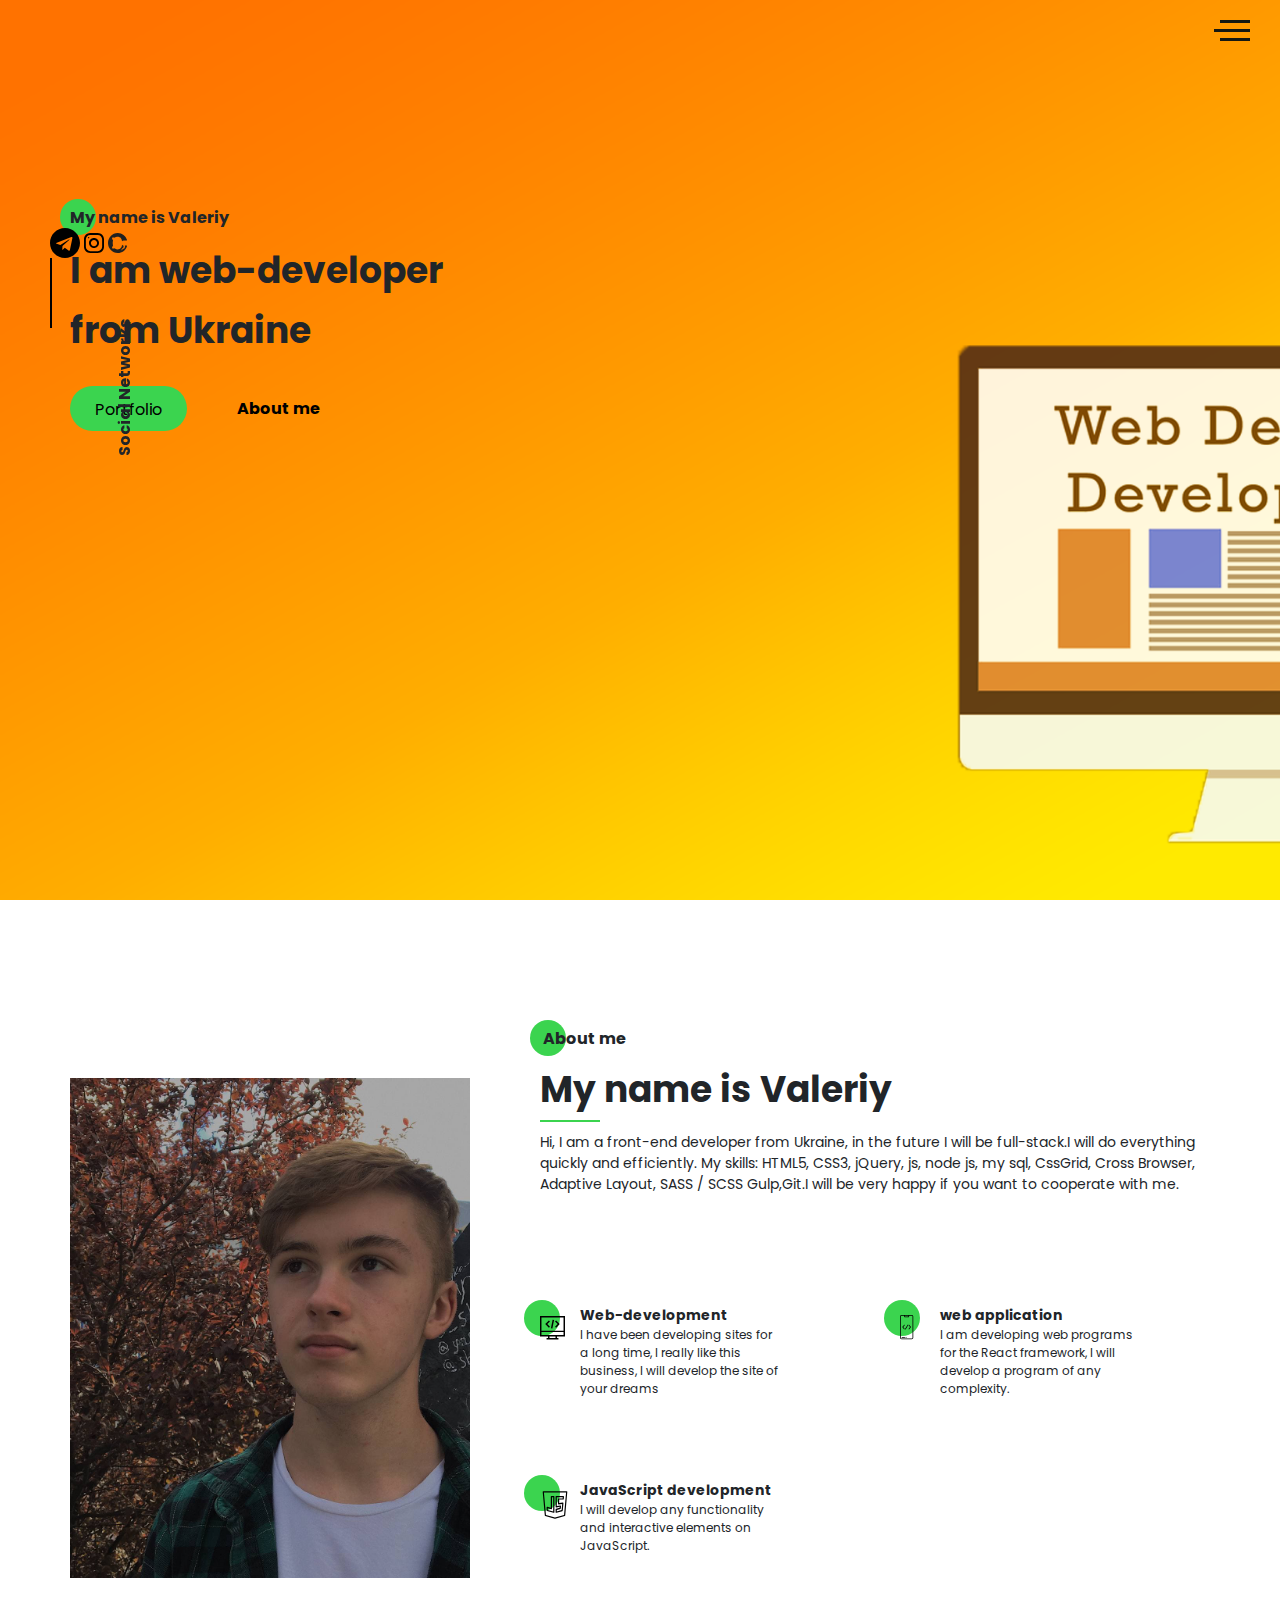
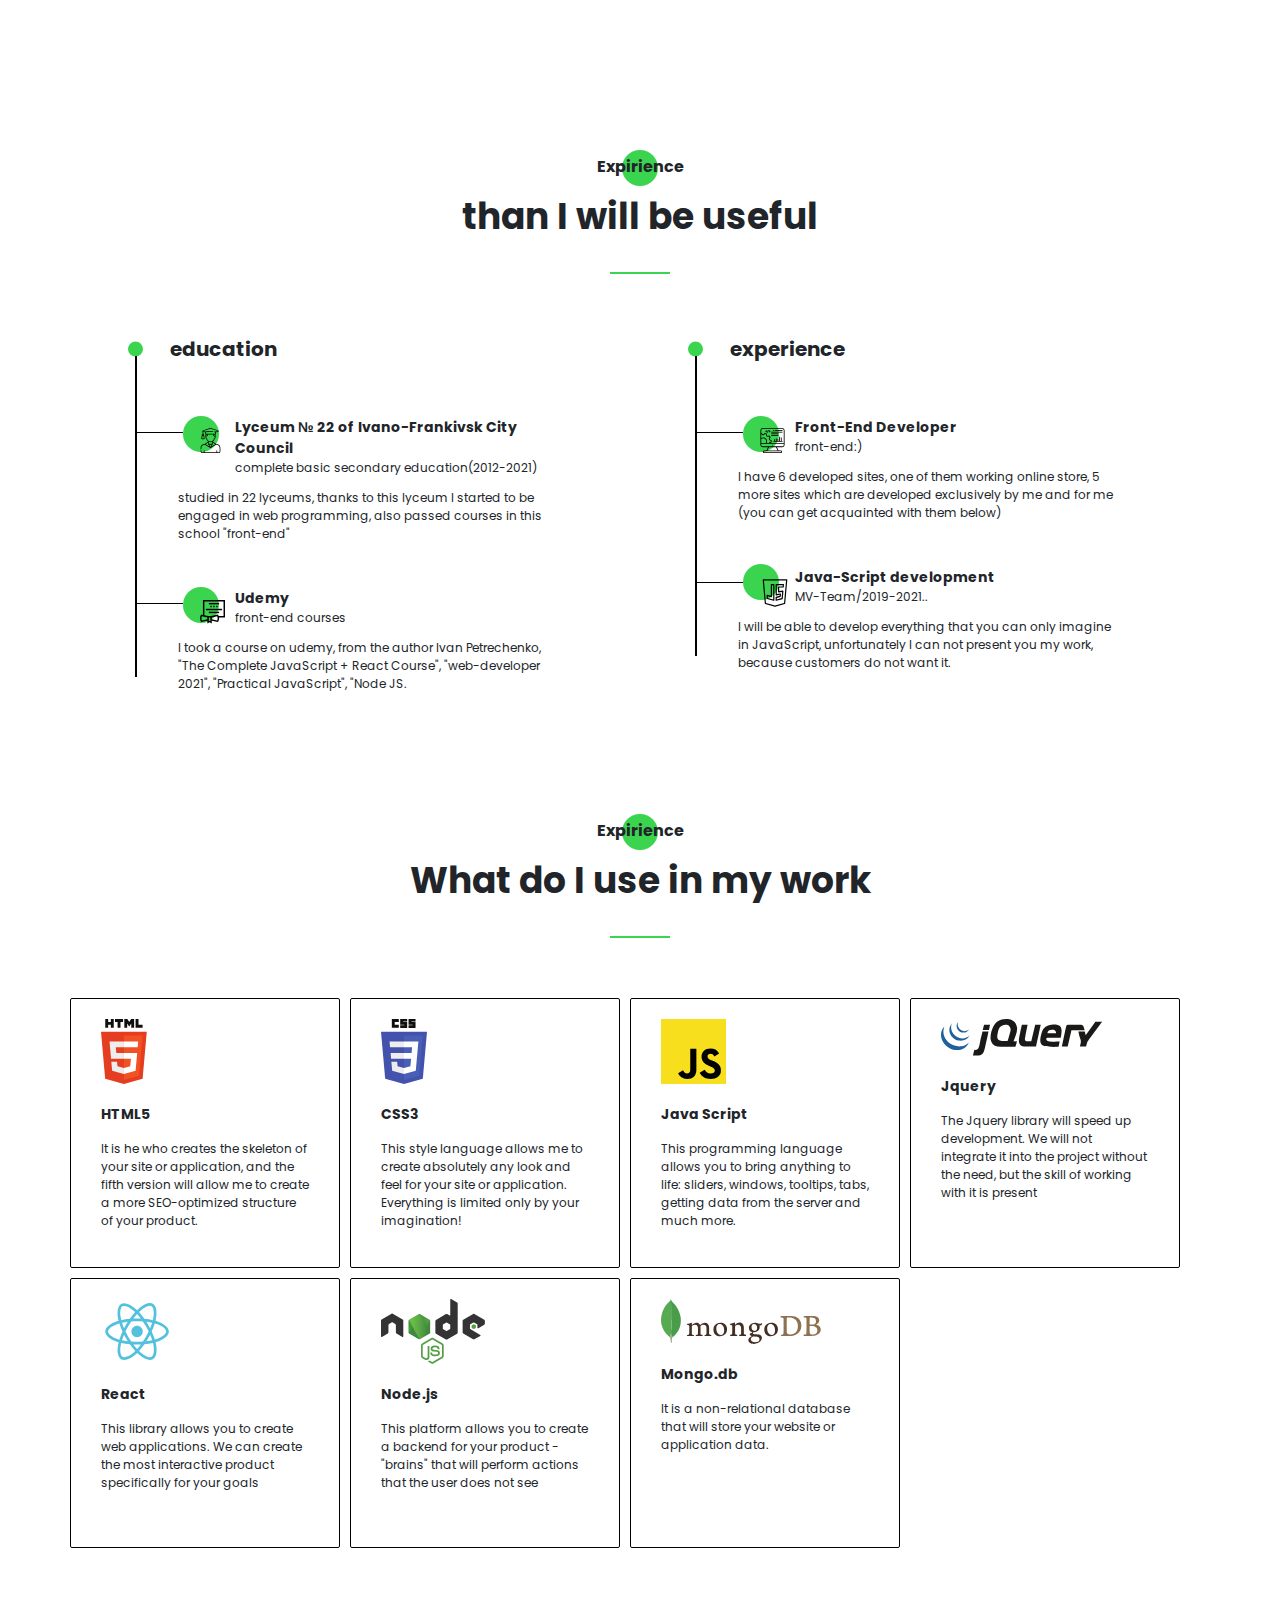
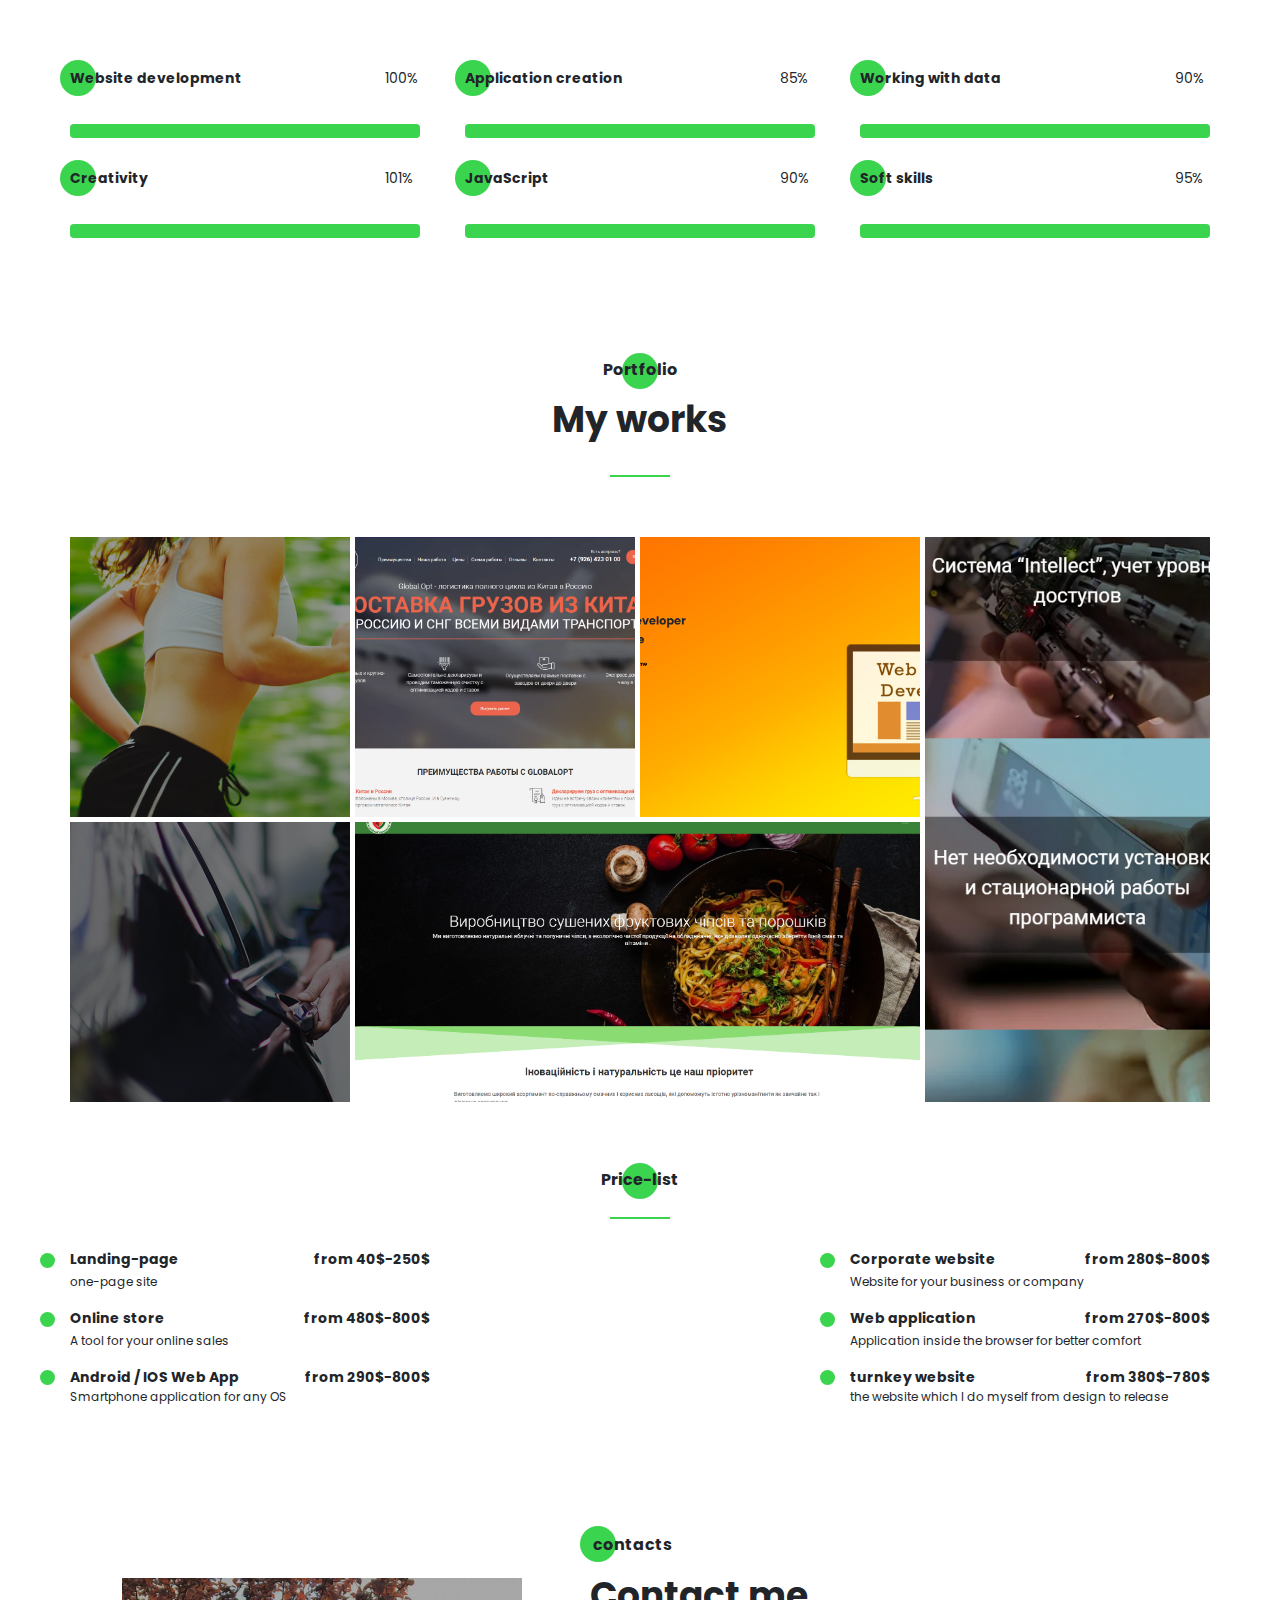
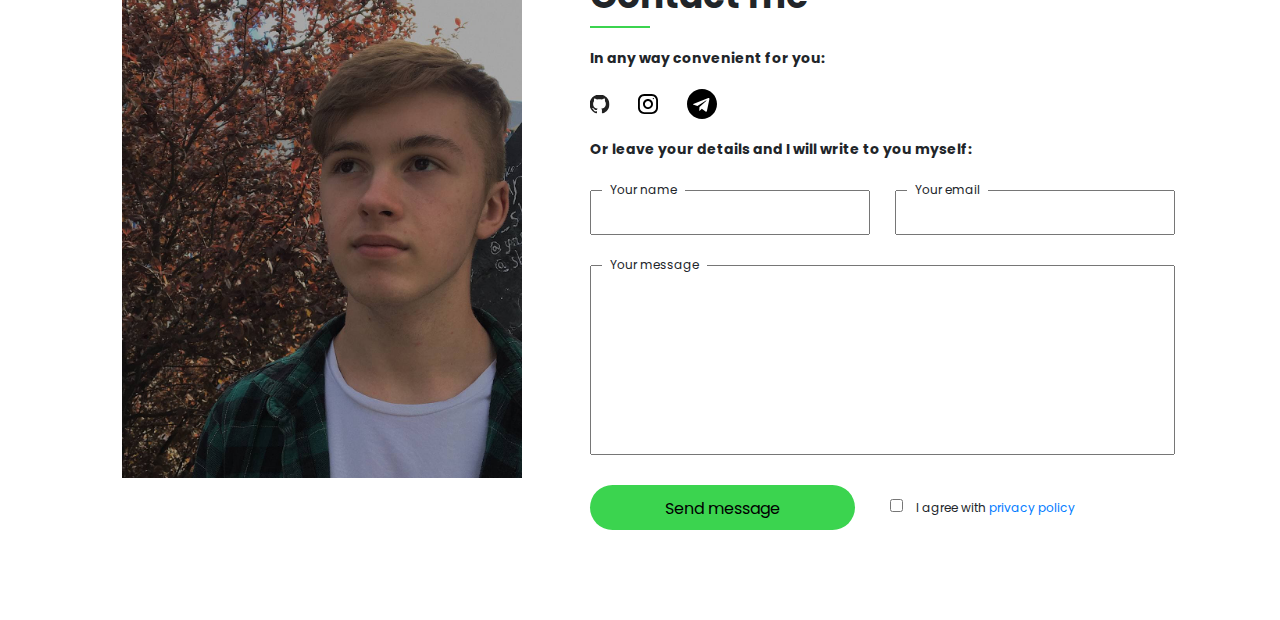
<file: index.html>
<!DOCTYPE html><html lang="ru"><head><meta charset="UTF-8"><meta name="viewport" content="width=device-width,initial-scale=1"><meta http-equiv="X-UA-Compatible" content="ie=edge"><title>Portfolio</title><meta name="title" content="Мое портфолио"><meta name="description" content="Здесь вы сможете ознакомиться с моими работами и узнать больше обо мне"><!-- Open Graph / Facebook --><meta property="og:type" content="website"><meta property="og:url" content="https://metatags.io/"><meta property="og:title" content="Мое портфолио"><meta property="og:description" content="Здесь вы сможете ознакомиться с моими работами и узнать больше обо мне"><meta property="og:image" content="https://metatags.io/assets/meta-tags-16a33a6a8531e519cc0936fbba0ad904e52d35f34a46c97a2c9f6f7dd7d336f2.png"><!-- Twitter --><meta property="twitter:card" content="summary_large_image"><meta property="twitter:url" content="https://metatags.io/"><meta property="twitter:title" content="Мое портфолио"><meta property="twitter:description" content="Здесь вы сможете ознакомиться с моими работами и узнать больше обо мне"><meta property="twitter:image" content="https://metatags.io/assets/meta-tags-16a33a6a8531e519cc0936fbba0ad904e52d35f34a46c97a2c9f6f7dd7d336f2.png"><link rel="stylesheet" href="https://cdnjs.cloudflare.com/ajax/libs/animate.css/4.1.1/animate.min.css"><!-- Favicon  --><link rel="apple-touch-icon" sizes="57x57" href="icons/favicon//apple-icon-57x57.png"><link rel="apple-touch-icon" sizes="60x60" href="icons/favicon//apple-icon-60x60.png"><link rel="apple-touch-icon" sizes="72x72" href="icons/favicon//apple-icon-72x72.png"><link rel="apple-touch-icon" sizes="76x76" href="icons/favicon//apple-icon-76x76.png"><link rel="apple-touch-icon" sizes="114x114" href="icons/favicon//apple-icon-114x114.png"><link rel="apple-touch-icon" sizes="120x120" href="icons/favicon//apple-icon-120x120.png"><link rel="apple-touch-icon" sizes="144x144" href="icons/favicon//apple-icon-144x144.png"><link rel="apple-touch-icon" sizes="152x152" href="icons/favicon//apple-icon-152x152.png"><link rel="apple-touch-icon" sizes="180x180" href="icons/favicon//apple-icon-180x180.png"><link rel="icon" type="image/png" sizes="192x192" href="icons/favicon//android-icon-192x192.png"><link rel="icon" type="image/png" sizes="32x32" href="icons/favicon//favicon-32x32.png"><link rel="icon" type="image/png" sizes="96x96" href="icons/favicon//favicon-96x96.png"><link rel="icon" type="image/png" sizes="16x16" href="icons/favicon//favicon-16x16.png"><link rel="manifest" href="icons/favicon//manifest.json"><meta name="msapplication-TileColor" content="#ffffff"><meta name="msapplication-TileImage" content="icons/favicon//ms-icon-144x144.png"><meta name="theme-color" content="#ffffff"><link rel="stylesheet" href="https://cdnjs.cloudflare.com/ajax/libs/animate.css/4.1.1/animate.min.css"><link rel="stylesheet" href="css/style.min.css"></head><body><!-- <p>
        <a name="top"></a>
    </p>
    <p class="up">
        <a href="#top"><img src="icons/arrow.svg" alt="UP"></a>
    </p> --><aside class="sidepanel"><a href="#" class="sidepanel__link"><svg width="30" height="30" viewBox="0 0 30 30" fill="none" xmlns="http://www.w3.org/2000/svg"><path d="M15 30C23.2863 30 30 23.2863 30 15C30 6.71375 23.2863 0 15 0C6.71375 0 0 6.71375 0 15C0 23.2863 6.71375 30 15 30ZM6.86375 14.675L21.3263 9.09875C21.9975 8.85625 22.5837 9.2625 22.3662 10.2775L22.3675 10.2762L19.905 21.8775C19.7225 22.7 19.2337 22.9 18.55 22.5125L14.8 19.7487L12.9912 21.4913C12.7912 21.6913 12.6225 21.86 12.235 21.86L12.5013 18.0438L19.4513 11.765C19.7537 11.4987 19.3837 11.3488 18.985 11.6138L10.3963 17.0212L6.69375 15.8663C5.89 15.6112 5.8725 15.0625 6.86375 14.675Z" fill="black"/></svg> </a><a href="#" class="sidepanel__link"><svg width="20" height="20" viewBox="0 0 20 20" fill="none" xmlns="http://www.w3.org/2000/svg"><path d="M-6.01032e-07 6.25L-2.73196e-07 13.75C-1.22337e-07 17.2012 2.79875 20 6.25 20L13.75 20C17.2013 20 20 17.2012 20 13.75L20 6.25C20 2.79875 17.2012 -7.51891e-07 13.75 -6.01032e-07L6.25 -2.73196e-07C2.79875 -1.22337e-07 -7.51891e-07 2.79875 -6.01032e-07 6.25ZM13.75 1.875C16.1625 1.875 18.125 3.8375 18.125 6.25L18.125 13.75C18.125 16.1625 16.1625 18.125 13.75 18.125L6.25 18.125C3.8375 18.125 1.875 16.1625 1.875 13.75L1.875 6.25C1.875 3.8375 3.8375 1.875 6.25 1.875L13.75 1.875Z" fill="black"/><path d="M5 10C5 12.7612 7.23875 15 10 15C12.7613 15 15 12.7612 15 10C15 7.23875 12.7612 5 10 5C7.23875 5 5 7.23875 5 10ZM13.125 10C13.125 11.7225 11.7225 13.125 10 13.125C8.27625 13.125 6.875 11.7225 6.875 10C6.875 8.2775 8.27625 6.875 10 6.875C11.7225 6.875 13.125 8.2775 13.125 10Z" fill="black"/><path d="M5.29123 4.625C5.29123 4.25704 4.99295 3.95875 4.62499 3.95875C4.25703 3.95875 3.95874 4.25704 3.95874 4.625C3.95874 4.99296 4.25703 5.29125 4.62499 5.29125C4.99295 5.29125 5.29123 4.99296 5.29123 4.625Z" fill="black"/></svg> </a><a href="https://github.com/hifest" class="sidepanel__link"><svg width="19" height="20" viewBox="0 0 19 20" fill="none" xmlns="http://www.w3.org/2000/svg"><path d="M-4.37114e-07 9.99951C-1.95608e-07 15.5245 4.36167 19.9995 9.74107 19.9995C14.0457 19.9995 17.6962 17.1345 18.9832 13.162C19.0749 12.662 18.7734 12.4787 18.5148 12.4787C18.2835 12.4787 17.6706 12.487 16.8585 12.4912C17.4459 15.2728 15.5517 15.8595 15.5517 15.8595C14.4274 16.3145 14.1267 16.972 14.1267 16.972C13.5228 17.8778 13.5352 16.902 13.5352 16.902C13.603 15.8978 14.5389 15.3703 14.5389 15.3703C16.0283 14.4787 15.5979 13.0295 15.3493 12.4578C14.719 12.3678 14.2903 12.1103 14.0466 11.8245C13.8029 14.0453 12.9652 16.3795 9.23304 16.3795C8.16988 16.3795 7.30085 15.992 6.61933 15.3503C6.37316 15.4628 5.3827 15.8003 4.04116 15.2628C4.04116 15.2628 3.78012 14.4253 5.03988 12.5128C4.82345 11.7128 4.71606 10.8628 4.7111 10.0128C4.71606 9.16284 4.82345 8.31285 5.03988 7.51284C3.78012 5.61285 4.04116 4.77535 4.04116 4.77535C5.3827 4.23785 6.37316 4.57534 6.61933 4.67535C7.30085 4.03785 8.16988 3.65035 9.23304 3.65035C12.9752 3.65035 13.7987 5.98784 14.0383 8.21284C14.3307 7.86284 14.928 7.53784 15.8408 7.53784C17.1444 7.53784 18.1918 7.55034 18.5082 7.55034C18.7635 7.55034 19.0683 7.37534 18.9708 6.86284C17.692 2.86201 14.0391 -0.000488895 9.74107 -0.000488707C4.36167 -0.000488472 -6.7851e-07 4.47701 -4.37114e-07 9.99951Z" fill="#212121"/></svg></a><div class="sidepanel__divider"></div><div class="sidepanel__text">Social Networks</div></aside><div class="menu"><div class="menu__block"><div class="menu__close"><svg width="29" height="30" viewBox="0 0 29 30" fill="none" xmlns="http://www.w3.org/2000/svg"><path d="M17.1568 14.5231L28.4489 3.23075C29.1837 2.49623 29.1837 1.30861 28.4489 0.574085C27.7144 -0.160437 26.5267 -0.160437 25.7922 0.574085L14.4998 11.8665L3.20781 0.574085C2.47295 -0.160437 1.28567 -0.160437 0.551149 0.574085C-0.183716 1.30861 -0.183716 2.49623 0.551149 3.23075L11.8432 14.5231L0.551149 25.8155C-0.183716 26.55 -0.183716 27.7376 0.551149 28.4721C0.917206 28.8385 1.39852 29.0226 1.87948 29.0226C2.36045 29.0226 2.84141 28.8385 3.20781 28.4721L14.4998 17.1798L25.7922 28.4721C26.1586 28.8385 26.6396 29.0226 27.1205 29.0226C27.6015 29.0226 28.0825 28.8385 28.4489 28.4721C29.1837 27.7376 29.1837 26.55 28.4489 25.8155L17.1568 14.5231Z" fill="black"/></svg></div><nav><ul class="menu__list"><li class="menu__link"><a href="#biog">ABOUT ME</a></li><li class="menu__link"><a href="#resume">ME EXPIRIENCE</a></li><li class="menu__link"><a href="#promo">MY SKILLS</a></li><li class="menu__link"><a href="#portfolio">MY WORKS</a></li><li class="menu__link"><a href="#price">PRICE</a></li><li class="menu__link"><a href="#con">CONTACTS</a></li></ul></nav><!-- <div class="pas__xz">
                <div class="pas__xz-text">
                    2-а буква промокода 'D'
                </div>
            </div> --><div class="menu__social"><a href="#"><svg width="20" height="19" viewBox="0 0 20 19" fill="none" xmlns="http://www.w3.org/2000/svg"><path d="M10 0C4.475 0 0 4.36167 0 9.74107C0 14.0457 2.865 17.6962 6.8375 18.9832C7.3375 19.0749 7.52083 18.7734 7.52083 18.5148C7.52083 18.2835 7.5125 17.6706 7.50833 16.8585C4.72667 17.4459 4.14 15.5517 4.14 15.5517C3.685 14.4274 3.0275 14.1267 3.0275 14.1267C2.12167 13.5228 3.0975 13.5352 3.0975 13.5352C4.10167 13.603 4.62917 14.5389 4.62917 14.5389C5.52083 16.0283 6.97 15.5979 7.54167 15.3493C7.63167 14.719 7.88917 14.2903 8.175 14.0466C5.95417 13.8029 3.62 12.9652 3.62 9.23304C3.62 8.16988 4.0075 7.30085 4.64917 6.61934C4.53667 6.37317 4.19917 5.3827 4.73667 4.04116C4.73667 4.04116 5.57417 3.78012 7.48667 5.03988C8.28667 4.82345 9.13667 4.71606 9.98667 4.7111C10.8367 4.71606 11.6867 4.82345 12.4867 5.03988C14.3867 3.78012 15.2242 4.04116 15.2242 4.04116C15.7617 5.3827 15.4242 6.37317 15.3242 6.61934C15.9617 7.30085 16.3492 8.16988 16.3492 9.23304C16.3492 12.9752 14.0117 13.7987 11.7867 14.0383C12.1367 14.3307 12.4617 14.928 12.4617 15.8408C12.4617 17.1444 12.4492 18.1918 12.4492 18.5082C12.4492 18.7635 12.6242 19.0683 13.1367 18.9708C17.1375 17.692 20 14.0391 20 9.74107C20 4.36167 15.5225 0 10 0Z" fill="#212121"/></svg></a><a href="#"><svg width="20" height="20" viewBox="0 0 20 20" fill="none" xmlns="http://www.w3.org/2000/svg"><path d="M13.7495 0L6.24951 0C2.79826 0 -0.000488281 2.79875 -0.000488281 6.25L-0.000488281 13.75C-0.000488281 17.2013 2.79826 20 6.24951 20L13.7495 20C17.2008 20 19.9995 17.2013 19.9995 13.75L19.9995 6.25C19.9995 2.79875 17.2008 0 13.7495 0ZM18.1245 13.75C18.1245 16.1625 16.162 18.125 13.7495 18.125L6.24951 18.125C3.83701 18.125 1.87451 16.1625 1.87451 13.75L1.87451 6.25C1.87451 3.8375 3.83701 1.875 6.24951 1.875L13.7495 1.875C16.162 1.875 18.1245 3.8375 18.1245 6.25L18.1245 13.75Z" fill="black"/><path d="M9.99951 5C7.23826 5 4.99951 7.23875 4.99951 10C4.99951 12.7613 7.23826 15 9.99951 15C12.7608 15 14.9995 12.7613 14.9995 10C14.9995 7.23875 12.7608 5 9.99951 5ZM9.99951 13.125C8.27701 13.125 6.87451 11.7225 6.87451 10C6.87451 8.27625 8.27701 6.875 9.99951 6.875C11.722 6.875 13.1245 8.27625 13.1245 10C13.1245 11.7225 11.722 13.125 9.99951 13.125Z" fill="black"/><path d="M15.3745 5.29123C15.7425 5.29123 16.0408 4.99295 16.0408 4.62499C16.0408 4.25703 15.7425 3.95874 15.3745 3.95874C15.0065 3.95874 14.7083 4.25703 14.7083 4.62499C14.7083 4.99295 15.0065 5.29123 15.3745 5.29123Z" fill="black"/></svg> </a><a id="ps__img" href="#"><svg width="20" height="20" viewBox="0 0 20 20" fill="none" xmlns="http://www.w3.org/2000/svg"><path d="M17.0698 0L2.9292 0C1.3139 0 -0.000488281 1.31439 -0.000488281 2.92969L-0.000488281 17.0703C-0.000488281 18.6856 1.3139 20 2.9292 20L8.82764 20L8.82764 12.9297L6.48389 12.9297L6.48389 9.41406L8.82764 9.41406L8.82764 7.03125C8.82764 5.09262 10.4046 3.51563 12.3433 3.51563L15.8979 3.51563L15.8979 7.03125L12.3433 7.03125L12.3433 9.41406L15.8979 9.41406L15.312 12.9297L12.3433 12.9297L12.3433 20L17.0698 20C18.6851 20 19.9995 18.6856 19.9995 17.0703L19.9995 2.92969C19.9995 1.31439 18.6851 0 17.0698 0Z" fill="black"/></svg></a></div></div><div class="menu__over"></div></div><section class="header"><div class="hamburger"><span></span> <span class="long"></span> <span></span></div><div class="container"><div class="title title_fz16 header__subtitle">My name is Valeriy</div><h1 class="title_fz48px header__title title">I am web-developer<br>from Ukraine</h1><div class="header__btns"><form action="#" id="xz"><button class="btn">Portfolio</button></form><a href="#biog" class="header__link">About me</a></div><!-- <div class="header__xz">
                <div class="header__xz-text">
                    Ти уже в портфолио:)но молодец што нажал) Хах догадался открить консоль) Иди заказивать у меня сайт))) видишь я даже блюр накладивать умею иди дальше по порфтолио, на сайте много пасхалок (только на пк версии!:) 1-а буква промокода 'A'
                </div>
            </div> --></div></section><section id="biog" class="bio"><div class="container"><div class="bio__wrapper"><div class="bio__photo"><picture><source media="(max-width:576px)" srcset="img/photo_2021-06-06_14-16-04.jpg"><source media="(min-width:577px)" srcset="img/photo_2021-06-06_14-16-04.jpg"><img src="img/main_photo.jpg" alt="photo" id="photo_xz"></picture></div><div class="bio__descr"><h2 class="title title_fz16 bio__title">About me</h2><div class="bio__subtitle title_fz36 title">My name is Valeriy</div><div class="divider"></div><p class="bio__text">Hi, I am a front-end developer from Ukraine, in the future I will be full-stack.I will do everything quickly and efficiently. My skills: HTML5, CSS3, jQuery, js, node js, my sql, CssGrid, Cross Browser, Adaptive Layout, SASS / SCSS Gulp,Git.I will be very happy if you want to cooperate with me.</p></div><div class="bio__skills"><div class="bio__skills-item"><div class="bio__skills-circle"><img src="icons/about_me/web_development.svg" alt="web-dev"></div><div class=""><div class="title title_fz14">Web-development</div><div class="bio__skills-text">I have been developing sites for a long time, I really like this business, I will develop the site of your dreams</div></div></div><div class="bio__skills-item"><div class="bio__skills-circle"><img src="icons/about_me/mobile_dev.svg" alt="web-dev"></div><div class=""><div class="title title_fz14">web application</div><div class="bio__skills-text">I am developing web programs for the React framework, I will develop a program of any complexity.</div></div></div><div class="bio__skills-item"><div class="bio__skills-circle"><img src="icons/experience/icons8-javascript-logo.svg" alt="web-dev"></div><div class=""><div class="title title_fz14">JavaScript development</div><div class="bio__skills-text">I will develop any functionality and interactive elements on JavaScript.</div></div></div></div></div></div></section><section id="resume" class="resume"><div class="container"><h2 class="title title_fz16 title__section-title">Expirience</h2><div class="title tiltle_fz36 title__section-subtitle">than I will be useful</div><div class="divider resume__divider"></div><div class="resume__wrapper"><div class="resume__column"><h3 class="title title_fz20px resume__column-title">education</h3><ul><li><div class="resume__item"><div class="resume__item-head"><div class="resume__item-icon"><img src="icons//experience/university.svg" alt="icon"></div><h4 class="title title_fz14">Lyceum № 22 of Ivano-Frankivsk City Council</h4><div class="resume__item-location">complete basic secondary education(2012-2021)</div></div><div class="resume__item-body">studied in 22 lyceums, thanks to this lyceum I started to be engaged in web programming, also passed courses in this school "front-end"</div></div></li><li><div class="resume__item"><div class="resume__item-head"><div class="resume__item-icon"><img src="icons//experience/courses.svg" alt="icon"></div><h4 class="title title_fz14">Udemy</h4><div class="resume__item-location">front-end courses</div></div><div class="resume__item-body">I took a course on udemy, from the author Ivan Petrechenko, "The Complete JavaScript + React Course", "web-developer 2021", "Practical JavaScript", "Node JS.</div></div></li></ul></div><div class="resume__column"><h3 class="title title_fz20px resume__column-title">experience</h3><ul><li><div class="resume__item"><div class="resume__item-head"><div class="resume__item-icon"><img src="icons//experience/developer.svg" alt="icon"></div><h4 class="title title_fz14">Front-End Developer</h4><div class="resume__item-location">front-end:)</div></div><div class="resume__item-body">I have 6 developed sites, one of them working online store, 5 more sites which are developed exclusively by me and for me (you can get acquainted with them below)</div></div></li><li><div class="resume__item"><div class="resume__item-head"><div class="resume__item-icon"><img src="icons/experience/icons8-javascript-logo.svg" alt="icon"></div><h4 class="title title_fz14">Java-Script development</h4><div class="resume__item-location">MV-Team/2019-2021..</div></div><div class="resume__item-body">I will be able to develop everything that you can only imagine in JavaScript, unfortunately I can not present you my work, because customers do not want it.</div></div></li></ul></div></div></div></section><section id="promo" class="promo"><div class="container"><h2 class="title title_fz16px title__section-title">Expirience</h2><div class="title title_fz36px title__section-subtitle">What do I use in my work</div><div class="divider promo__divider"></div><div class="promo__wrapper"><div class="promo__box"><div class="promo__box-item"><div class="promo__box-img"><img src="icons/work/html5.svg" alt=""></div><div class="promo__box-title title title_fz14">HTML5</div><div class="promo__box-text">It is he who creates the skeleton of your site or application, and the fifth version will allow me to create a more SEO-optimized structure of your product.</div></div></div><div class="promo__box"><div class="promo__box-item"><div class="promo__box-img"><img src="icons/work/css3.svg" alt=""></div><div class="promo__box-title title title_fz14">CSS3</div><div class="promo__box-text">This style language allows me to create absolutely any look and feel for your site or application. Everything is limited only by your imagination!</div></div></div><div class="promo__box"><div class="promo__box-item"><div class="promo__box-img"><img src="icons/work/JS.svg" alt=""></div><div class="promo__box-title title title_fz14">Java Script</div><div class="promo__box-text">This programming language allows you to bring anything to life: sliders, windows, tooltips, tabs, getting data from the server and much more.</div></div></div><div class="promo__box"><div class="promo__box-item"><div class="promo__box-img"><img src="icons/work/Jquery.svg" alt=""></div><div class="promo__box-title title title_fz14">Jquery</div><div class="promo__box-text">The Jquery library will speed up development. We will not integrate it into the project without the need, but the skill of working with it is present</div></div></div><div class="promo__box"><div class="promo__box-item"><div class="promo__box-img"><img src="icons/work/React.svg" alt=""></div><div class="promo__box-title title title_fz14">React</div><div class="promo__box-text">This library allows you to create web applications. We can create the most interactive product specifically for your goals</div></div></div><div class="promo__box"><div class="promo__box-item"><div class="promo__box-img"><img src="icons/work/Node.js.svg" alt=""></div><div class="promo__box-title title title_fz14">Node.js</div><div class="promo__box-text">This platform allows you to create a backend for your product - "brains" that will perform actions that the user does not see</div></div></div><div class="promo__box"><div class="promo__box-item"><div class="promo__box-img"><img src="icons/work/Mongo.db.svg" alt=""></div><div class="promo__box-title title title_fz14">Mongo.db</div><div class="promo__box-text">It is a non-relational database that will store your website or application data.</div></div></div></div><div class="promo__progress"><div class="promo__progress-item"><div class="title title_fz14 promo__progress-title">Website development</div><div class="promo__progress-counter">100%</div><div class="promo__progress-line"><span></span></div></div><div class="promo__progress-item"><div class="title title_fz14 promo__progress-title">Application creation</div><div class="promo__progress-counter">85%</div><div class="promo__progress-line"><span></span></div></div><div class="promo__progress-item"><div class="title title_fz14 promo__progress-title">Working with data</div><div class="promo__progress-counter">90%</div><div class="promo__progress-line"><span></span></div></div><div class="promo__progress-item"><div class="title title_fz14 promo__progress-title">Creativity</div><div class="promo__progress-counter">101%</div><div class="promo__progress-line"><span></span></div></div><div class="promo__progress-item"><div class="title title_fz14 promo__progress-title">JavaScript</div><div class="promo__progress-counter">90%</div><div class="promo__progress-line"><span></span></div></div><div class="promo__progress-item"><div class="title title_fz14 promo__progress-title">Soft skills</div><div class="promo__progress-counter">95%</div><div class="promo__progress-line"><span></span></div></div></div></div></section><section id="portfolio" class="portfolio"><div class="container"><h2 class="title title_fz16 title__section-title">Portfolio</h2><div class="title tiltle_fz36 title__section-subtitle">My works</div><div class="divider portfolio__divider"></div><div class="portfolio__wrapper"><a href="https://hifest.github.io./" class="portfolio__item"><img src="img/works/pulse.jpg" alt="uber"> </a><a href="https://glopt350.github.io/" class="portfolio__item"><img src="img/portf/glopt.png" alt="uber"> </a><a href="#" class="portfolio__item"><img src="img/portf/portfolio.png" alt="uber"> </a><a href="https://bissfmc.github.io/" class="portfolio__item vertical"><img src="img/portf/prengi.png" alt="uber"> </a><a href="https://fmcsite.github.io/" class="portfolio__item"><img src="img/works/uber.jpg" alt="uber"> </a><a href="https://agroecotechnology.com/?page_id=6" class="portfolio__item horizontal"><img src="img/portf/agro.png" alt="uber"></a></div></div></section><section id="price" class="price"><div class="container"><h2 class="title title_fz16 title__section-title">Price-list</h2><div class="divider price__divider"></div><div class="price__wrapper"><div class="price__wrapper-item"><div class="title title_fz14 price__wrapper-title">Landing-page</div><div class="price__wrapper-pr">from 40$-250$</div><div class="price__wrapper-descr">one-page site</div></div><div class="price__wrapper-item"><div class="title title_fz14 price__wrapper-title">Corporate website</div><div class="price__wrapper-pr">from 280$-800$</div><div class="price__wrapper-descr">Website for your business or company</div></div><div class="price__wrapper-item"><div class="title title_fz14 price__wrapper-title">Online store</div><div class="price__wrapper-pr">from 480$-800$</div><div class="price__wrapper-descr">A tool for your online sales</div></div><div class="price__wrapper-item"><div class="title title_fz14 price__wrapper-title">Web application</div><div class="price__wrapper-pr">from 270$-800$</div><div class="price__wrapper-descr">Application inside the browser for better comfort</div></div><div class="price__wrapper-item"><div class="title title_fz14 price__wrapper-title">Android / IOS Web App</div><div class="price__wrapper-pr">from 290$-800$</div><div class="price__wrapper-descr">Smartphone application for any OS</div></div><div class="price__wrapper-item"><div class="title title_fz14 price__wrapper-title">turnkey website</div><div class="price__wrapper-pr">from 380$-780$</div><div class="price__wrapper-descr">the website which I do myself from design to release</div></div></div></div></section><section id="con" class="contacts"><div class="container"><div class="contacts__wrapper"><div class="bio__photo contacts__photo"><img src="img/photo_2021-06-06_14-16-04.jpg" alt="photo"></div><div class="contacts__descr"><h2 class="title title_fz16 contacts__title">contacts</h2><div class="contacts__subtitle title_fz36 title">Contact me</div><div class="divider"></div><div class="title title_fz14 contacts__text">In any way convenient for you:</div><div class="contacts__social"><a href="" class="contacts__link"><img class="contacts__img" src="icons/social/github.svg" alt=""> </a><a href="" class="contacts__link"><img class="contacts__img" src="icons/social/instagram.svg" alt=""> </a><a href="" class="contacts__link"><img src="icons/social/telegram.svg" alt=""></a></div><div class="title title_fz14 contacts__text">Or leave your details and I will write to you myself:</div><form action="#" class="contacts__form"><div class="contacts__input contacts__name"><input required id="name" type="text"> <label for="name">Your name</label></div><div class="contacts__input contacts__email"><input required id="email" type="email"> <label for="email">Your email</label></div><div class="contacts__textarea"><textarea name="text" id="text"></textarea> <label for="text">Your message</label></div><div class="contacts__trigers"><button class="btn btn__privacy">Send message</button><div class="contacts__policy"><input required type="checkbox"> <span>I agree with<a href="policy.html"> privacy policy</a></span></div></div></form></div></div></div></section><div id="popup" class="popup"><div class="popup__body"><div class="popup__content"><div class="popup__close"></div><div class="popup__text">the form you sent will not be sent to me by email, because it is github-pages</div></div></div></div><script src="js/script.js"></script></body></html>
</file>
<file: css/style.min.css>
/*!
 * Bootstrap Reboot v4.3.1 (https://getbootstrap.com/)
 * Copyright 2011-2019 The Bootstrap Authors
 * Copyright 2011-2019 Twitter, Inc.
 * Licensed under MIT (https://github.com/twbs/bootstrap/blob/master/LICENSE)
 * Forked from Normalize.css, licensed MIT (https://github.com/necolas/normalize.css/blob/master/LICENSE.md)
 */@import url(https://fonts.googleapis.com/css2?family=Poppins:wght@500;700&display=swap);*,::after,::before{box-sizing:border-box}html{font-family:sans-serif;line-height:1.15;-webkit-text-size-adjust:100%;-webkit-tap-highlight-color:transparent}article,aside,figcaption,figure,footer,header,hgroup,main,nav,section{display:block}body{margin:0;font-family:-apple-system,BlinkMacSystemFont,"Segoe UI",Roboto,"Helvetica Neue",Arial,"Noto Sans",sans-serif,"Apple Color Emoji","Segoe UI Emoji","Segoe UI Symbol","Noto Color Emoji";font-size:1rem;font-weight:400;line-height:1.5;color:#212529;text-align:left;background-color:#fff}[tabindex="-1"]:focus{outline:0!important}hr{box-sizing:content-box;height:0;overflow:visible}h1,h2,h3,h4,h5,h6{margin-top:0;margin-bottom:.5rem}p{margin-top:0;margin-bottom:1rem}abbr[data-original-title],abbr[title]{text-decoration:underline;-webkit-text-decoration:underline dotted;text-decoration:underline dotted;cursor:help;border-bottom:0;-webkit-text-decoration-skip-ink:none;text-decoration-skip-ink:none}address{margin-bottom:1rem;font-style:normal;line-height:inherit}dl,ol,ul{margin-top:0;margin-bottom:1rem}ol ol,ol ul,ul ol,ul ul{margin-bottom:0}dt{font-weight:700}dd{margin-bottom:.5rem;margin-left:0}blockquote{margin:0 0 1rem}b,strong{font-weight:bolder}small{font-size:80%}sub,sup{position:relative;font-size:75%;line-height:0;vertical-align:baseline}sub{bottom:-.25em}sup{top:-.5em}a{color:#007bff;text-decoration:none;background-color:transparent}a:hover{color:#0056b3;text-decoration:underline}a:not([href]):not([tabindex]){color:inherit;text-decoration:none}a:not([href]):not([tabindex]):focus,a:not([href]):not([tabindex]):hover{color:inherit;text-decoration:none}a:not([href]):not([tabindex]):focus{outline:0}code,kbd,pre,samp{font-family:SFMono-Regular,Menlo,Monaco,Consolas,"Liberation Mono","Courier New",monospace;font-size:1em}pre{margin-top:0;margin-bottom:1rem;overflow:auto}figure{margin:0 0 1rem}img{vertical-align:middle;border-style:none}svg{overflow:hidden;vertical-align:middle}table{border-collapse:collapse}caption{padding-top:.75rem;padding-bottom:.75rem;color:#6c757d;text-align:left;caption-side:bottom}th{text-align:inherit}label{display:inline-block;margin-bottom:.5rem}button{border-radius:0}button:focus{outline:1px dotted;outline:5px auto -webkit-focus-ring-color}button,input,optgroup,select,textarea{margin:0;font-family:inherit;font-size:inherit;line-height:inherit}button,input{overflow:visible}button,select{text-transform:none}select{word-wrap:normal}[type=button],[type=reset],[type=submit],button{-webkit-appearance:button}[type=button]:not(:disabled),[type=reset]:not(:disabled),[type=submit]:not(:disabled),button:not(:disabled){cursor:pointer}[type=button]::-moz-focus-inner,[type=reset]::-moz-focus-inner,[type=submit]::-moz-focus-inner,button::-moz-focus-inner{padding:0;border-style:none}input[type=checkbox],input[type=radio]{box-sizing:border-box;padding:0}input[type=date],input[type=datetime-local],input[type=month],input[type=time]{-webkit-appearance:listbox}textarea{overflow:auto;resize:vertical}fieldset{min-width:0;padding:0;margin:0;border:0}legend{display:block;width:100%;max-width:100%;padding:0;margin-bottom:.5rem;font-size:1.5rem;line-height:inherit;color:inherit;white-space:normal}progress{vertical-align:baseline}[type=number]::-webkit-inner-spin-button,[type=number]::-webkit-outer-spin-button{height:auto}[type=search]{outline-offset:-2px;-webkit-appearance:none}[type=search]::-webkit-search-decoration{-webkit-appearance:none}::-webkit-file-upload-button{font:inherit;-webkit-appearance:button}output{display:inline-block}summary{display:list-item;cursor:pointer}template{display:none}[hidden]{display:none!important}.btn{padding:12px 25px;height:45px;border-radius:25px;background:#3bd44f;border:none;outline:0}.btn:focus{outline:0}.btn:active{display:block}.up{position:fixed;right:0;top:0;z-index:10}*{font-family:Poppins,sans-serif;margin:0;padding:0}.container{width:1140px;margin:0 auto}.divider{width:60px;height:2px;background-color:#3bd44f;margin-top:25px}html{scroll-behavior:smooth}.header{min-height:100vh;position:relative;padding-top:205px;background:url(../img/Vision-tek.net-Web-Development.png) no-repeat 50%/cover;-o-object-fit:cover;object-fit:cover}.header__title{margin-top:10px}.header__btns{margin-top:25px;display:flex;align-items:center;justify-content:space-between;width:250px}.header__subtitle{position:relative;z-index:2}.header__subtitle:before{content:'';position:absolute;width:36px;height:36px;z-index:-1;left:-10px;top:-25%;border-radius:100px;background:#3bd44f}.header__link{color:#000;position:relative;text-decoration:none;font-weight:700}.header__link:before{content:'';bottom:0;left:0;position:absolute;width:100%;height:2px;background-color:#000;transition:.2s;transform:scaleX(0)}.header__link:hover:before{text-decoration:none;color:#3bd44f;transform:scaleX(1)}.header__link:hover{text-decoration:none;color:#000}.header__xz{margin-top:10px;border:1px solid #000;box-sizing:border-box;border-radius:4px;-webkit-filter:blur(4px);filter:blur(4px);display:none;font-weight:700;width:200px;height:100%;font-size:12px;line-height:18px}.title{font-weight:700;font-size:36px;line-height:60px}.title_fz14{font-size:14px;line-height:21px}.title_fz16{font-size:16px;line-height:26px}.title_fz48{font-size:48px;line-height:26px}.title_36px{font-size:36px}.title_fz20px{font-size:20px;line-height:30px}.title__section-title{font-weight:700;font-size:16px;line-height:24px;text-align:center;position:relative}.title__section-title:before{content:'';position:absolute;width:36px;height:36px;z-index:-1;left:-10px;top:-25%;border-radius:100px;background:#3bd44f}.title__section-title:before{top:-5px;left:50%;transform:translateX(-50%)}.title__section-subtitle{text-align:center}.sidepanel{height:340px;display:flex;flex-direction:column;justify-content:space-between;align-items:center;position:absolute;position:fixed;z-index:3;top:228px;left:50px}.sidepanel__divider{width:2px;height:70px;background-color:#000}.sidepanel__divider:hover{background-color:#3bd44f;transition:.2s}.sidepanel__text{transform:rotate(270deg);font-style:normal;font-weight:700;height:25px;width:150px;transform:rotate(-90deg) translate(-40px,0)}.sidepanel__link svg:hover{transform:rotateZ(360deg);transition:.2s}.bio{padding-top:120px}.bio__wrapper{display:grid;grid-template-columns:400px 670px;-moz-column-gap:70px;column-gap:70px;grid-template-rows:minmax(245px,auto) minmax(231px,auto);grid-auto-rows:minmax(245px,auto);row-gap:40px}.bio__photo{grid-row:1/3}.bio__photo img{transition:.5s all;width:100%;height:100%;-o-object-fit:scale-down;object-fit:scale-down;width:100%}.bio__photo img:hover{transform:scale(1.2)}.bio__title{position:relative;padding-left:3px}.bio__title:before{content:'';position:absolute;width:36px;height:36px;z-index:-1;left:-10px;top:-25%;border-radius:100px;background:#3bd44f}.bio__descr{padding-top:6px}.bio__descr .divider{margin-top:0}.bio__text{font-size:14px;margin-top:10px;line-height:21px}.bio__skills{display:grid;grid-template:repeat(2,minmax(155px,auto))/repeat(2,1fr);-moz-column-gap:50px;column-gap:50px;grid-auto-rows:1fr;row-gap:20px}.bio__skills-text{font-size:12px}.bio__skills-item{display:grid;grid-template-columns:40px 200px}.bio__skills-circle{padding-top:10px;position:relative}.bio__skills-circle:before{content:'';position:absolute;width:36px;height:36px;z-index:-1;left:-10px;top:-25%;border-radius:100px;background:#3bd44f}.bio__skills-circle:before{left:-16px;top:-3%}.pas__xz-text{border:1px solid #000;box-sizing:border-box;border-radius:4px;font-weight:700;width:60%;display:none;height:100%;font-size:12px;line-height:18px}.hamburger{position:absolute;top:20px;right:30px;height:21px;display:flex;flex-direction:column;justify-content:space-between;align-items:flex-end;cursor:pointer}.hamburger span{display:block;width:30px;height:3px;background:#151812}.hamburger span.long{width:36px}.menu{position:fixed;top:0;left:-100%;width:100%;height:100vh;z-index:10000;visibility:hidden;opacity:0;transition:all .6s}.menu.active{visibility:visible;opacity:1;left:0}.menu__block{padding-top:140px;position:relative;padding-left:40px;width:345px;background-color:#5c8856;height:100%;transition:all .6s}.menu__close{position:absolute;top:25px;right:25px;cursor:pointer}.menu__list{list-style-type:none;padding-left:35px}.menu__link{font-weight:700;position:relative;font-size:24px;line-height:36px;margin-bottom:15px}.menu__link:before{content:'';position:absolute;left:-35px;width:15px;top:10px;height:15px;border-radius:100px;border:1px solid;transition:all .5s}.menu__link:hover:before{background-color:#fff}.menu__link a{color:#fff;transition:all .5s}.menu__link a:hover{text-decoration:none;color:#5e5e5e;-webkit-filter:blur(1px);filter:blur(1px)}.menu__social{width:90px;position:absolute;bottom:50px;left:50%;transform:translateX(-50%);display:flex;justify-content:space-between;align-items:center}.menu__over{top:0;left:0;position:fixed;width:100%;height:100%;background-color:#fff;opacity:.75;z-index:-10}.resume{padding-top:120px}.resume__divider{margin:25px auto 0 auto}.resume__wrapper{padding:60px 65px 0 65px;display:grid;grid-template-columns:repeat(2,425px);-moz-column-gap:135px;column-gap:135px;grid-template-rows:repeat(2,130px)}.resume__column ul{list-style-type:none}.resume__column ul li{position:relative}.resume__column ul li:after{content:'';width:2px;position:absolute;height:100%;background-color:#000;top:-16px;left:0}.resume__column-title{position:relative;padding-left:35px}.resume__column-title:before{content:'';position:absolute;left:-7px;top:50%;transform:translateY(-50%);width:15px;height:15px;background:#3bd44f;border-radius:100%}.resume__item{position:relative}.resume__item:before{content:'';height:1px;top:60px;width:48px;position:absolute;background-color:#000}.resume__item-location{font-size:12px;line-height:18px}.resume__item-head{padding-top:45px;padding-left:100px}.resume__item-head h4{margin-bottom:0}.resume__item-body{padding-left:43px;margin-top:12px;font-size:12px;line-height:18px}.resume__item-icon{position:absolute;top:56px;left:65px}.resume__item-icon:before{content:'';position:absolute;width:36px;height:36px;z-index:-1;left:-10px;top:-25%;border-radius:100px;background:#3bd44f}.resume__item-icon:before{left:-17px;top:-47%}.resume__item-mini{width:40%}.promo{padding-top:225px}.promo__subtitle{padding-top:6px}.promo__divider{margin:25px auto 60px auto}.promo__wrapper{padding-bottom:120px;display:grid;-moz-column-gap:10px;column-gap:10px;grid-template-columns:repeat(4,270px);grid-template-rows:repeat(2,270px);grid-auto-columns:mixmax(270px);grid-auto-rows:minmax(270px);row-gap:10px}.promo__box{padding:20px 30px 25px 30px;width:270px;height:270px;border:1px solid #000;box-sizing:border-box;border-radius:2px}.promo__box-title{padding:20px 0 15px 0}.promo__box-text{font-size:12px;line-height:18px}.promo__box-item{transition:.6s all}.promo__box-item:hover{-webkit-filter:drop-shadow(16px 16px 20px #fff);filter:drop-shadow(16px 16px 20px #fff);transform:scale(1.5)}.promo__progress{display:grid;grid-template:repeat(2,minmax(70px,auto))/repeat(3,350px);-moz-column-gap:45px;column-gap:45px;row-gap:30px}.promo__progress-counter{font-size:14px;line-height:21px}.promo__progress-line{width:100%;background:#e8e4de;border-radius:4px;grid-column:1/3}.promo__progress-line span{display:block;height:100%;background-color:#3bd44f;border-radius:4px}.promo__progress-item{display:grid;grid-template:minmax(21px,auto) 14px/200px 35px;justify-content:space-between;align-content:space-between}.promo__progress-title{position:relative}.promo__progress-title:before{content:'';position:absolute;width:36px;height:36px;z-index:-1;left:-10px;top:-25%;border-radius:100px;background:#3bd44f}.promo__progress-title:before{top:-37%}.portfolio{padding-top:120px}.portfolio__divider{margin:25px auto 0 auto}.portfolio__wrapper{margin-top:60px;display:grid;grid-template:repeat(2,280px)/repeat(3,280px);grid-auto-rows:280px;gap:5px}.portfolio__wrapper .vertical{grid-row:1/3;grid-column:4/5}.portfolio__wrapper .horizontal{grid-row:2/3;grid-column:2/4}.portfolio__item{transition:.5s all}.portfolio__item img{width:100%;height:100%;-o-object-fit:cover;object-fit:cover}.portfolio__item:hover{transform:scale(1.05);-webkit-filter:drop-shadow(16px 16px 20px #fff);filter:drop-shadow(16px 16px 20px #fff)}.price{padding-top:66px}.price__divider{margin:25px auto 0 auto}.price__wrapper{padding-top:30px;display:grid;grid-template:repeat(2,minmax(44px,auto))/repeat(2,360px);justify-content:space-between;row-gap:15px}.price__wrapper-title{position:relative}.price__wrapper-title:before{content:'';position:absolute;width:36px;height:36px;z-index:-1;left:-10px;top:-25%;border-radius:100px;background:#3bd44f}.price__wrapper-title:before{width:15px;height:15px;left:-30px;top:15%}.price__wrapper-item{display:grid;justify-content:space-between}.price__wrapper-descr{font-size:12px;line-height:18px;width:100%;grid-column:1/3}.price__wrapper-pr{font-size:14px;justify-self:end;grid-column:2/3;font-weight:700;line-height:21px}.contacts{padding-top:120px;padding-bottom:90px}.contacts__wrapper{padding:0 35px 0 52px;display:grid;grid-template-columns:400px 585px;justify-content:space-between}.contacts__photo{grid-row:1/3}.contacts__photo img{width:100%}.contacts__title{position:relative;padding-left:3px}.contacts__title:before{content:'';position:absolute;width:36px;height:36px;z-index:-1;left:-10px;top:-25%;border-radius:100px;background:#3bd44f}.contacts__descr{padding-top:6px}.contacts__descr .divider{margin-top:0}.contacts__text{margin-top:20px}.contacts__social{margin-top:20px}.contacts__link{margin-right:25px}.contacts__link img{max-width:30px;max-height:30px}.contacts .contacts__img{transform:rotate(90deg)}.contacts__form{margin-top:30px;display:grid;grid-template:45px 190px 45px/repeat(2,280px);justify-content:space-between;row-gap:30px}.contacts__form label{position:absolute;display:block;margin-bottom:0;top:-9px;left:12px;height:18px;padding:0 8px;background-color:#fff;font-size:12px}.contacts__input{position:relative}.contacts__input input{width:100%;height:100%;padding:0 20px;font-size:12px}.contacts__textarea{position:relative;grid-column:1/3}.contacts__textarea textarea{width:100%;height:100%;resize:none;padding:0 20px;font-size:12px}.contacts__policy{font-size:12px}.contacts__policy input{margin-right:10px}.contacts__trigers{grid-column:1/3;display:grid;grid-template-columns:repeat(2,auto);-moz-column-gap:35px;column-gap:35px;align-items:center}@media (max-width:2560px){.popup__text{font-size:50px}}@media (max-width:1439px){.sidepanel{display:block}}@media (max-width:1200px){.popup__text{font-size:38px}.contacts__wrapper{padding:0;grid-template-columns:320px 585px}.contacts__form{grid-template-columns:repeat(2,240px)}.container{max-width:960px}.sidepanel{display:none}.bio__skils-item{grid-template-columns:40px 190px}.bio__wrapper{grid-template-columns:400px 520px;-moz-column-gap:40px;column-gap:40px}.bio__skills{-moz-column-gap:15px;column-gap:15px;grid-template:repeat(2,minmax(155px,auto))/repeat(2,250px)}.resume__wrapper{-moz-column-gap:60px;column-gap:60px;padding:60px 25px 0}.promo__wrapper{grid-template-columns:repeat(auto-fit,270px);padding-left:60px}.promo__progress{grid-template:repeat(2,minmax(70px,auto))/repeat(3,290px)}.portfolio__wrapper{grid-template-columns:repeat(auto-fit,280px);grid-auto-rows:280px;row-gap:35px;justify-content:space-around}.portfolio__wrapper .horizontal{grid-row:unset;grid-column:unset}.portfolio__wrapper .vertical{grid-row:unset;grid-column:unset}}@media (max-width:992px){.popup__text{font-size:30px}.contacts__wrapper{grid-template-columns:585px}.contacts__photo{display:none}.contacts__subtitle{font-size:33px}.container{max-width:720px}.sidepanel{display:none}.bio__wrapper{grid-template-columns:300px 380px}.bio__skills{grid-template-columns:360px}.bio__skills-item{grid-template-columns:40px 320px;-moz-column-gap:10px;column-gap:10px}.resume__wrapper{grid-template-columns:repeat(2,325px)}.promo__wrapper{justify-content:center;padding-left:0;grid-template-columns:repeat(auto-fit,270px)}.promo__progress{grid-template:repeat(2,minmax(80px,auto))/repeat(2,340px)}.promo__progress-item{grid-template:minmax(30px,auto) 14px/200px 35px}.price__wrapper{padding:0;grid-template-columns:repeat(auto-fit,320px);padding-top:10px;margin-right:0}}@media (max-width:768px){.contacts__wrapper{grid-template-columns:475px}.contacts__form{grid-template-rows:45px 45px 150px}.contacts__email{grid-row:2/3}.container{max-width:540px}.title_fz48px{font-size:28px}.promo__title{line-height:39px;width:300px}.bio{padding-top:40px}.bio__wrapper{grid-template:400px auto auto/1fr}.bio__photo{grid-row:unset}.bio__skills{grid-template-columns:260px 260px}.bio__skills-item{grid-template-columns:40px 200px;-moz-column-gap:20px;column-gap:20px}.resume__wrapper{grid-template-columns:350px;grid-template-rows:450px;row-gap:40px;padding:35px 0 0 15px}.promo__box{width:270px}.promo__wrapper{padding-left:0;grid-template-columns:repeat(auto-fit,270px);justify-content:center}.promo__progress{grid-template:repeat(2,minmax(80px,auto))/repeat(1,330px)}.promo__progress-item{grid-template:minmax(30px,auto) 14px/460px 55px}.portfolio{padding-top:40px}.price__wrapper{justify-content:center;margin:0}}@media (max-width:576px){.popup__text{font-size:20px}.container{width:100%;padding:0 10px}.title_fz48px{font-size:26px}.hamburger{margin-left:15px}.menu__block{width:250px;padding-left:20px}.bio__wrapper{grid-template:340px auto auto/1fr}.bio__skills{grid-template-columns:1fr}.bio__subtitle{font-size:28px}.promo__box{width:270px}.promo__wrapper{grid-template-columns:repeat(auto-fit,270px);justify-content:center;padding-left:0}.promo__progress{grid-template:repeat(2,minmax(80px,auto))/repeat(1,310px)}.promo__progress-item{grid-template:minmax(30px,auto) 14px/205px 55px}.resume__wrapper{grid-template-columns:repeat(auto-fit,270px);justify-content:space-between;row-gap:10%}.price__wrapper{grid-template-columns:repeat(auto-fit,295px);margin:0}.contacts__wrapper{grid-template-columns:minmax(300px,570px)}.contacts__form{grid-template-columns:repeat(1,240px)}.contacts__trigers{grid-column:1/3;grid-template-columns:repeat(1,auto);row-gap:10px}}.popup{display:none;position:fixed;top:20%;right:20%;width:60%;height:60%;background-color:#010101;border-radius:80px;z-index:10;opacity:.9}.popup.active{display:block}.popup__body{display:flex;align-items:center;justify-content:center;padding:55px 10px}.popup__content{background-color:#010101;color:#fff;max-width:800px;padding:30px}.popup__close{position:absolute;right:32px;top:32px;width:32px;height:32px;opacity:.3}.popup__close:hover{opacity:1}.popup__close:after,.popup__close:before{position:absolute;left:15px;content:' ';height:33px;width:2px;background-color:#fff}.popup__close:before{transform:rotate(45deg)}.popup__close:after{transform:rotate(-45deg)}
</file>
